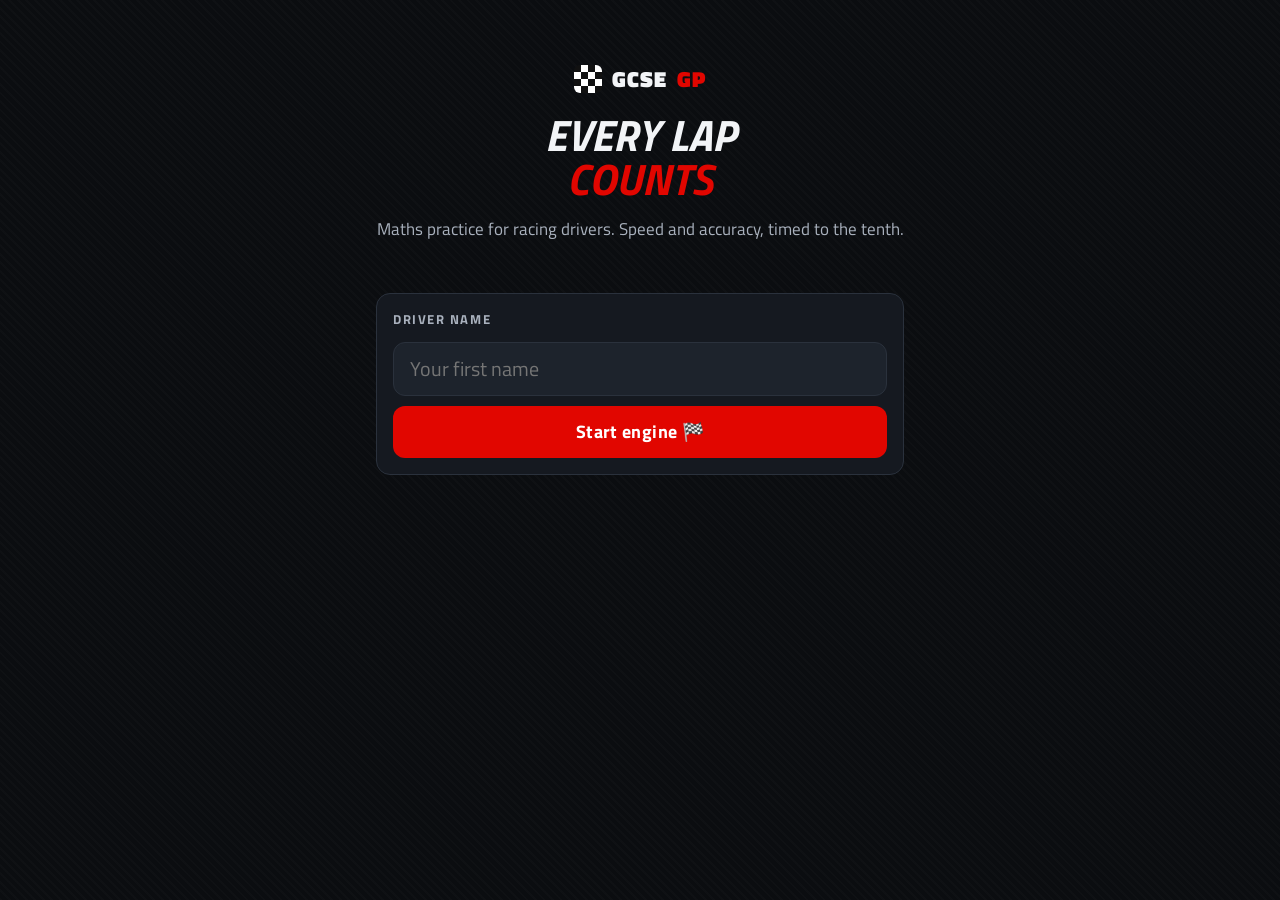
<file: index.html>
<!doctype html>
<html lang="en">
<head>
  <meta charset="utf-8">
  <meta name="viewport" content="width=device-width, initial-scale=1, viewport-fit=cover">
  <title>GCSE GP</title>
  <meta name="description" content="Race-themed GCSE maths practice">
  <meta name="theme-color" content="#0b0d10">
  <meta name="apple-mobile-web-app-capable" content="yes">
  <meta name="apple-mobile-web-app-status-bar-style" content="black-translucent">
  <link rel="manifest" href="manifest.webmanifest">
  <link rel="icon" href="icon.svg" type="image/svg+xml">
  <link rel="apple-touch-icon" href="icon.svg">
  <link rel="preconnect" href="https://fonts.googleapis.com">
  <link rel="preconnect" href="https://fonts.gstatic.com" crossorigin>
  <link href="https://fonts.googleapis.com/css2?family=Titillium+Web:wght@400;600;700;900&display=swap" rel="stylesheet">
  <link rel="stylesheet" href="css/app.css">
</head>
<body>
  <main id="app" aria-live="polite"></main>
  <script type="module" src="js/app.js"></script>
</body>
</html>
</file>
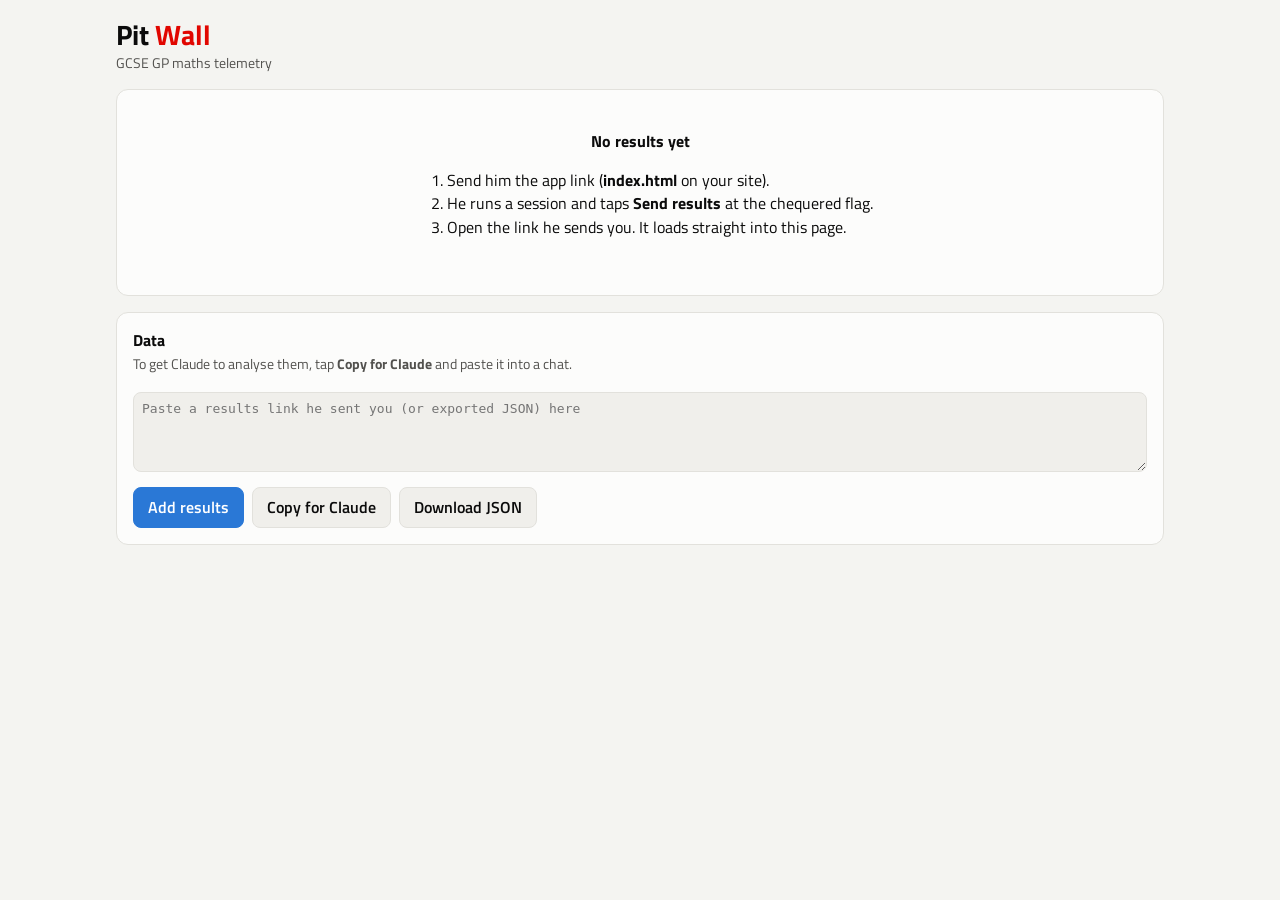
<file: dashboard.html>
<!doctype html>
<html lang="en">
<head>
  <meta charset="utf-8">
  <meta name="viewport" content="width=device-width, initial-scale=1">
  <title>Pit Wall</title>
  <meta name="description" content="GCSE GP progress dashboard">
  <link rel="icon" href="icon.svg" type="image/svg+xml">
  <link rel="preconnect" href="https://fonts.googleapis.com">
  <link rel="preconnect" href="https://fonts.gstatic.com" crossorigin>
  <link href="https://fonts.googleapis.com/css2?family=Titillium+Web:wght@400;600;700&display=swap" rel="stylesheet">
  <link rel="stylesheet" href="css/dashboard.css">
</head>
<body>
  <main id="dash"></main>
  <div id="tip" class="tip" role="tooltip" hidden></div>
  <script type="module" src="js/dashboard.js"></script>
</body>
</html>
</file>
<file: css/app.css>
:root {
  --bg: #0b0d10;
  --panel: #151920;
  --panel-2: #1d232c;
  --line: #2a313c;
  --text: #f2f4f7;
  --text-2: #a9b1bd;
  --red: #e10600;
  --amber: #ffb000;
  --green: #22c55e;
  --purple: #a855f7;
  --yellow: #facc15;
  --blue: #3b9cff;
  --radius: 14px;
  color-scheme: dark;
}
* { box-sizing: border-box; }
html, body { margin: 0; background: var(--bg); color: var(--text); }
body {
  font-family: 'Titillium Web', system-ui, sans-serif;
  font-size: 17px; line-height: 1.4;
  -webkit-tap-highlight-color: transparent;
  background:
    repeating-linear-gradient(45deg, rgba(255,255,255,.015) 0 2px, transparent 2px 6px),
    var(--bg);
  min-height: 100dvh;
}
#app { max-width: 560px; margin: 0 auto; padding: max(16px, env(safe-area-inset-top)) 16px max(24px, env(safe-area-inset-bottom)); }
button { font: inherit; color: inherit; cursor: pointer; border: 0; background: none; }
.num { font-variant-numeric: tabular-nums; }
.hidden { display: none !important; }

/* --- common --- */
.brand { display: flex; align-items: center; gap: 10px; font-weight: 900; letter-spacing: .04em; text-transform: uppercase; font-size: 22px; }
.brand .flag { width: 28px; height: 28px; border-radius: 6px; background: conic-gradient(#fff 0 25%, #111 0 50%, #fff 0 75%, #111 0) 0 0 / 14px 14px; }
.brand em { color: var(--red); font-style: normal; }
.card { background: var(--panel); border: 1px solid var(--line); border-radius: var(--radius); padding: 16px; margin: 14px 0; }
.card h2 { margin: 0 0 4px; font-size: 13px; text-transform: uppercase; letter-spacing: .12em; color: var(--text-2); font-weight: 700; }
.muted { color: var(--text-2); }
.small { font-size: 14px; }
.btn { display: inline-flex; align-items: center; justify-content: center; gap: 8px; min-height: 52px; padding: 0 20px; border-radius: 12px; font-weight: 700; font-size: 18px; letter-spacing: .02em; transition: transform .08s, filter .15s; }
.btn:active { transform: scale(.97); }
.btn.go { background: var(--red); color: #fff; }
.btn.go:hover { filter: brightness(1.1); }
.btn.ghost { background: var(--panel-2); border: 1px solid var(--line); color: var(--text-2); }
.btn.wa { background: #25d366; color: #062b14; }
.btn.block { width: 100%; }
.row { display: flex; gap: 10px; }
.row > * { flex: 1; }
.stack > * + * { margin-top: 10px; }
.link { color: var(--text-2); text-decoration: underline; font-size: 14px; padding: 8px; }

/* --- setup --- */
.hero { text-align: center; padding: 48px 0 20px; }
.hero h1 { font-size: 44px; line-height: 1; margin: 18px 0 8px; font-weight: 900; text-transform: uppercase; font-style: italic; }
.hero h1 em { color: var(--red); font-style: inherit; }
.field { width: 100%; min-height: 54px; padding: 0 16px; border-radius: 12px; border: 1px solid var(--line); background: var(--panel-2); color: var(--text); font: inherit; font-size: 20px; }
.field:focus { outline: 2px solid var(--red); outline-offset: 1px; }

/* --- home --- */
.topbar { display: flex; justify-content: space-between; align-items: center; }
.pts { text-align: right; line-height: 1.1; }
.pts b { font-size: 24px; display: block; color: var(--amber); }
.pts span { font-size: 11px; text-transform: uppercase; letter-spacing: .1em; color: var(--text-2); }
.round-title { font-size: 26px; font-weight: 900; margin: 2px 0 4px; font-style: italic; text-transform: uppercase; }
.session { display: flex; align-items: center; gap: 14px; width: 100%; text-align: left; background: var(--panel-2); border: 1px solid var(--line); border-radius: 12px; padding: 14px; margin-top: 10px; }
.session:active { transform: scale(.99); }
.session .ico { width: 44px; height: 44px; border-radius: 10px; display: grid; place-items: center; background: #0b0d10; font-size: 22px; flex: none; }
.session .t { font-weight: 700; font-size: 18px; }
.session .m { font-size: 14px; color: var(--text-2); }
.session .st { margin-left: auto; text-align: right; font-size: 14px; color: var(--text-2); flex: none; }
.session .st b { color: var(--green); font-size: 16px; display: block; }
.alert { background: linear-gradient(90deg, rgba(255,176,0,.15), transparent); border: 1px solid rgba(255,176,0,.5); border-radius: 12px; padding: 12px 14px; }
.alert b { color: var(--amber); }
.strand-grid { display: grid; grid-template-columns: repeat(2, 1fr); gap: 8px; margin-top: 10px; }
.strand-btn { background: var(--panel-2); border: 1px solid var(--line); border-radius: 10px; padding: 12px; text-align: left; font-weight: 600; }
.strand-btn small { display: block; color: var(--text-2); font-weight: 400; font-size: 13px; }

/* --- lights --- */
.lights { text-align: center; padding-top: 18vh; }
.gantry { display: inline-flex; gap: 10px; background: #050607; padding: 14px; border-radius: 14px; border: 2px solid #222; }
.light { width: 44px; height: 44px; border-radius: 50%; background: #2a0000; box-shadow: inset 0 0 8px #000; transition: background .05s; }
.light.on { background: var(--red); box-shadow: 0 0 22px var(--red), inset 0 0 6px rgba(255,255,255,.4); }
.lights-msg { font-size: 32px; font-weight: 900; font-style: italic; text-transform: uppercase; margin: 28px 0 8px; min-height: 1.2em; }

/* --- question --- */
.hud { display: flex; align-items: center; gap: 10px; font-weight: 700; }
.hud .lap { font-size: 15px; letter-spacing: .08em; color: var(--text-2); }
.hud .lap b { color: var(--text); font-size: 22px; }
.chip { font-size: 12px; text-transform: uppercase; letter-spacing: .1em; padding: 4px 10px; border-radius: 99px; background: var(--panel-2); border: 1px solid var(--line); }
.clock { margin-left: auto; font-size: 26px; font-weight: 900; min-width: 4ch; text-align: right; font-variant-numeric: tabular-nums; }
.clock.slow { color: var(--amber); }
.track { position: relative; height: 6px; background: var(--panel-2); border-radius: 3px; margin: 12px 0 18px; }
.track-fill { position: absolute; inset: 0 auto 0 0; background: linear-gradient(90deg, var(--red), var(--amber)); border-radius: 3px; transition: width .4s; }
.track .car { position: absolute; top: -13px; font-size: 22px; transform: translateX(-50%) scaleX(-1); transition: left .4s; }
.badges { display: flex; gap: 6px; flex-wrap: wrap; margin-bottom: 10px; }
.badge { font-size: 12px; font-weight: 700; padding: 3px 9px; border-radius: 6px; background: var(--panel-2); color: var(--text-2); }
.badge.calc { color: var(--blue); }
.badge.higher { color: var(--purple); }
.qtext { font-size: 21px; font-weight: 600; margin: 0 0 10px; }
.qtext.quick { font-size: 56px; font-weight: 900; text-align: center; margin: 24px 0; }
.why { font-size: 14px; color: var(--text-2); border-left: 3px solid var(--red); padding-left: 10px; margin: 0 0 14px; }
.answer { display: flex; align-items: center; gap: 8px; min-height: 64px; background: #050607; border: 2px solid var(--line); border-radius: 12px; padding: 0 16px; font-size: 32px; font-weight: 900; font-variant-numeric: tabular-nums; }
.answer .unit { color: var(--text-2); font-size: 20px; font-weight: 600; }
.answer .unit.pre { order: -1; }
.answer .caret { width: 2px; height: 32px; background: var(--red); animation: blink 1s steps(1) infinite; }
@keyframes blink { 50% { opacity: 0; } }
.answer.shake { animation: shake .3s; border-color: var(--red); }
@keyframes shake { 25% { transform: translateX(-6px); } 75% { transform: translateX(6px); } }
.keypad { display: grid; grid-template-columns: repeat(4, 1fr); gap: 8px; margin: 12px 0; }
.key { min-height: 56px; border-radius: 12px; background: var(--panel-2); border: 1px solid var(--line); font-size: 24px; font-weight: 700; }
.key:active { background: var(--line); }
.key.wide { grid-column: span 2; }
.key.fn { color: var(--text-2); font-size: 20px; }
.options { display: grid; gap: 10px; margin: 6px 0 12px; }
.opt { min-height: 56px; text-align: left; padding: 12px 16px; border-radius: 12px; background: var(--panel-2); border: 1px solid var(--line); font-size: 19px; font-weight: 600; display: flex; gap: 12px; align-items: center; }
.opt .k { color: var(--text-2); font-size: 14px; border: 1px solid var(--line); border-radius: 6px; padding: 0 7px; }
.opt.right { border-color: var(--green); background: rgba(34,197,94,.15); }
.opt.wrong { border-color: var(--red); background: rgba(225,6,0,.15); }
.actions { display: flex; gap: 10px; }
.actions .btn.ghost { flex: 0 0 34%; }
.actions .btn.go { flex: 1; }

/* --- feedback --- */
.feedback { position: fixed; left: 0; right: 0; bottom: 0; z-index: 10; padding: 18px 16px max(18px, env(safe-area-inset-bottom)); border-top: 3px solid; background: var(--panel); animation: up .18s ease-out; }
.feedback > div { max-width: 560px; margin: 0 auto; }
@keyframes up { from { transform: translateY(100%); } }
.feedback.ok { border-color: var(--green); }
.feedback.bad { border-color: var(--red); }
.feedback.skip { border-color: var(--amber); }
.fb-title { font-size: 26px; font-weight: 900; font-style: italic; text-transform: uppercase; }
.feedback.ok .fb-title { color: var(--green); }
.feedback.bad .fb-title { color: var(--red); }
.feedback.skip .fb-title { color: var(--amber); }
.fb-line { margin: 4px 0; }
.fb-explain { color: var(--text-2); font-size: 15px; margin: 8px 0 14px; }

/* --- finish --- */
.chequer { height: 22px; border-radius: 6px; background: conic-gradient(#fff 0 25%, #111 0 50%, #fff 0 75%, #111 0) 0 0 / 22px 22px; margin-bottom: 14px; }
.score { text-align: center; }
.score .big { font-size: 72px; font-weight: 900; line-height: 1; font-variant-numeric: tabular-nums; }
.score .big small { font-size: 32px; color: var(--text-2); }
.stats3 { display: grid; grid-template-columns: repeat(3, 1fr); gap: 8px; text-align: center; margin-top: 14px; }
.stats3 div { background: var(--panel-2); border-radius: 10px; padding: 10px 4px; }
.stats3 b { display: block; font-size: 22px; font-variant-numeric: tabular-nums; }
.stats3 span { font-size: 12px; color: var(--text-2); text-transform: uppercase; letter-spacing: .08em; }
.sector { display: grid; grid-template-columns: 1fr auto; gap: 4px 10px; align-items: center; margin-top: 10px; }
.sector .bar { grid-column: 1 / -1; height: 10px; background: var(--panel-2); border-radius: 5px; overflow: hidden; }
.sector .bar i { display: block; height: 100%; border-radius: 5px; }
.sector.purple .bar i { background: var(--purple); }
.sector.green .bar i { background: var(--green); }
.sector.yellow .bar i { background: var(--yellow); }
.sector .tag { font-size: 12px; font-weight: 700; text-transform: uppercase; letter-spacing: .08em; }
.sector.purple .tag { color: var(--purple); }
.sector.green .tag { color: var(--green); }
.sector.yellow .tag { color: var(--yellow); }
.debrief { border-top: 1px solid var(--line); padding: 12px 0; }
.debrief:first-of-type { border-top: 0; }
.debrief p { margin: 4px 0; }
.debrief .ans { font-size: 15px; }
.debrief .ans .x { color: var(--red); }
.debrief .ans .c { color: var(--green); }
</file>
<file: css/dashboard.css>
:root {
  color-scheme: light;
  --bg: #f4f4f1;
  --surface: #fcfcfb;
  --surface-2: #f0efeb;
  --border: #e2e1dc;
  --text: #0b0b0b;
  --text-2: #52514e;
  --muted: #8a8984;
  --grid: #e8e7e2;
  --series: #2a78d6;
  --accent: #e10600;
  --good: #0f7f3a;
  --warn: #b26b00;
  --bad: #c62828;
  --good-bg: #e6f4ea;
  --warn-bg: #fdf2dc;
  --bad-bg: #fbe7e6;
}
@media (prefers-color-scheme: dark) {
  :root:not([data-theme="light"]) {
    color-scheme: dark;
    --bg: #121211; --surface: #1a1a19; --surface-2: #232321; --border: #2f2f2c;
    --text: #f0efec; --text-2: #c3c2b7; --muted: #8f8e86; --grid: #2a2a28;
    --series: #3987e5; --good: #4cc274; --warn: #e0a43a; --bad: #ef6b67;
    --good-bg: #16301f; --warn-bg: #33270f; --bad-bg: #3a1a19;
  }
}
:root[data-theme="dark"] {
  color-scheme: dark;
  --bg: #121211; --surface: #1a1a19; --surface-2: #232321; --border: #2f2f2c;
  --text: #f0efec; --text-2: #c3c2b7; --muted: #8f8e86; --grid: #2a2a28;
  --series: #3987e5; --good: #4cc274; --warn: #e0a43a; --bad: #ef6b67;
  --good-bg: #16301f; --warn-bg: #33270f; --bad-bg: #3a1a19;
}
* { box-sizing: border-box; }
body { margin: 0; background: var(--bg); color: var(--text); font-family: 'Titillium Web', system-ui, sans-serif; font-size: 16px; line-height: 1.45; }
#dash { max-width: 1080px; margin: 0 auto; padding: 20px 16px 48px; }
button { font: inherit; cursor: pointer; }
.num { font-variant-numeric: tabular-nums; }
h1 { margin: 0; font-size: 28px; line-height: 1.1; }
h1 span { color: var(--accent); }
.sub { color: var(--text-2); margin: 2px 0 0; font-size: 14px; }
header.top { display: flex; justify-content: space-between; align-items: end; gap: 12px; flex-wrap: wrap; margin-bottom: 16px; }
.card { background: var(--surface); border: 1px solid var(--border); border-radius: 12px; padding: 16px; margin-bottom: 16px; min-width: 0; }
.card h2 { font-size: 16px; margin: 0; }
.card .sub { margin-bottom: 10px; }
.grid2 { display: grid; grid-template-columns: 1fr 1fr; gap: 16px; }
.grid2 > .card { margin-bottom: 0; }
.grid2 + * { margin-top: 16px; }
@media (max-width: 760px) { .grid2 { grid-template-columns: 1fr; } }
.kpis { display: grid; grid-template-columns: repeat(4, 1fr); gap: 12px; margin-bottom: 16px; }
@media (max-width: 760px) { .kpis { grid-template-columns: repeat(2, 1fr); } }
.kpi { background: var(--surface); border: 1px solid var(--border); border-radius: 12px; padding: 14px; }
.kpi .label { font-size: 13px; color: var(--text-2); }
.kpi .value { font-size: 30px; font-weight: 700; line-height: 1.15; font-variant-numeric: tabular-nums; }
.kpi .delta { font-size: 13px; color: var(--text-2); }
.banner { border-radius: 12px; padding: 12px 14px; margin-bottom: 16px; background: var(--good-bg); border: 1px solid var(--good); }
.banner.err { background: var(--bad-bg); border-color: var(--bad); }
.chart { position: relative; width: 100%; }
.chart svg { display: block; width: 100%; height: auto; overflow: visible; }
.chart .axis text { fill: var(--muted); font-size: 11px; }
.chart .gridline { stroke: var(--grid); stroke-width: 1; }
.chart .ref { stroke: var(--text-2); stroke-width: 1; stroke-dasharray: 4 4; }
.chart .reflabel { fill: var(--text-2); font-size: 11px; }
.chart .line { fill: none; stroke: var(--series); stroke-width: 2; stroke-linejoin: round; stroke-linecap: round; }
.chart .dot { fill: var(--series); stroke: var(--surface); stroke-width: 2; }
.chart .cross { stroke: var(--text-2); stroke-width: 1; }
.tip { position: fixed; z-index: 20; pointer-events: none; background: var(--surface); color: var(--text); border: 1px solid var(--border); box-shadow: 0 4px 16px rgba(0,0,0,.15); border-radius: 8px; padding: 8px 10px; font-size: 13px; max-width: 260px; }
.tip b { font-size: 15px; }
.tip .m { color: var(--text-2); }
.bars { display: grid; gap: 10px; }
.barrow { display: grid; grid-template-columns: 110px 1fr auto; align-items: center; gap: 10px; font-size: 14px; }
.barrow .track { height: 14px; background: var(--surface-2); border-radius: 4px; overflow: hidden; }
.barrow .fill { height: 100%; background: var(--series); border-radius: 0 4px 4px 0; }
.barrow .v { text-align: right; font-variant-numeric: tabular-nums; color: var(--text-2); }
.tablewrap { overflow-x: auto; margin: 0 -4px; }
table { width: 100%; border-collapse: collapse; font-size: 14px; }
th { text-align: left; font-weight: 600; color: var(--text-2); padding: 8px 6px; border-bottom: 1px solid var(--border); white-space: nowrap; }
td { padding: 8px 6px; border-bottom: 1px solid var(--border); vertical-align: top; }
td.n, th.n { text-align: right; font-variant-numeric: tabular-nums; white-space: nowrap; }
.status { display: inline-flex; align-items: center; gap: 5px; padding: 2px 8px; border-radius: 99px; font-size: 12px; font-weight: 700; white-space: nowrap; }
.status.focus { color: var(--bad); background: var(--bad-bg); }
.status.slow { color: var(--warn); background: var(--warn-bg); }
.status.building { color: var(--warn); background: var(--warn-bg); }
.status.strong { color: var(--good); background: var(--good-bg); }
.status.untested { color: var(--muted); background: var(--surface-2); }
.tier { font-size: 11px; color: var(--muted); }
details.session { border-top: 1px solid var(--border); padding: 10px 0; }
details.session summary { cursor: pointer; display: flex; gap: 10px; align-items: baseline; flex-wrap: wrap; list-style: none; }
details.session summary::-webkit-details-marker { display: none; }
details.session summary::before { content: '▸'; color: var(--muted); }
details.session[open] summary::before { content: '▾'; }
details.session summary .score { margin-left: auto; font-weight: 700; font-variant-numeric: tabular-nums; }
.qlist { margin-top: 8px; }
.qlist td:first-child { width: 22px; }
.ok { color: var(--good); font-weight: 700; }
.no { color: var(--bad); font-weight: 700; }
.btns { display: flex; gap: 8px; flex-wrap: wrap; }
.btn { border: 1px solid var(--border); background: var(--surface-2); color: var(--text); border-radius: 8px; padding: 8px 14px; font-weight: 600; }
.btn.primary { background: var(--series); border-color: var(--series); color: #fff; }
.btn.danger { color: var(--bad); }
textarea { width: 100%; min-height: 80px; border: 1px solid var(--border); border-radius: 8px; background: var(--surface-2); color: var(--text); padding: 8px; font: 13px ui-monospace, monospace; margin: 8px 0; }
.empty { text-align: center; padding: 40px 16px; }
.empty ol { text-align: left; display: inline-block; }
</file>
